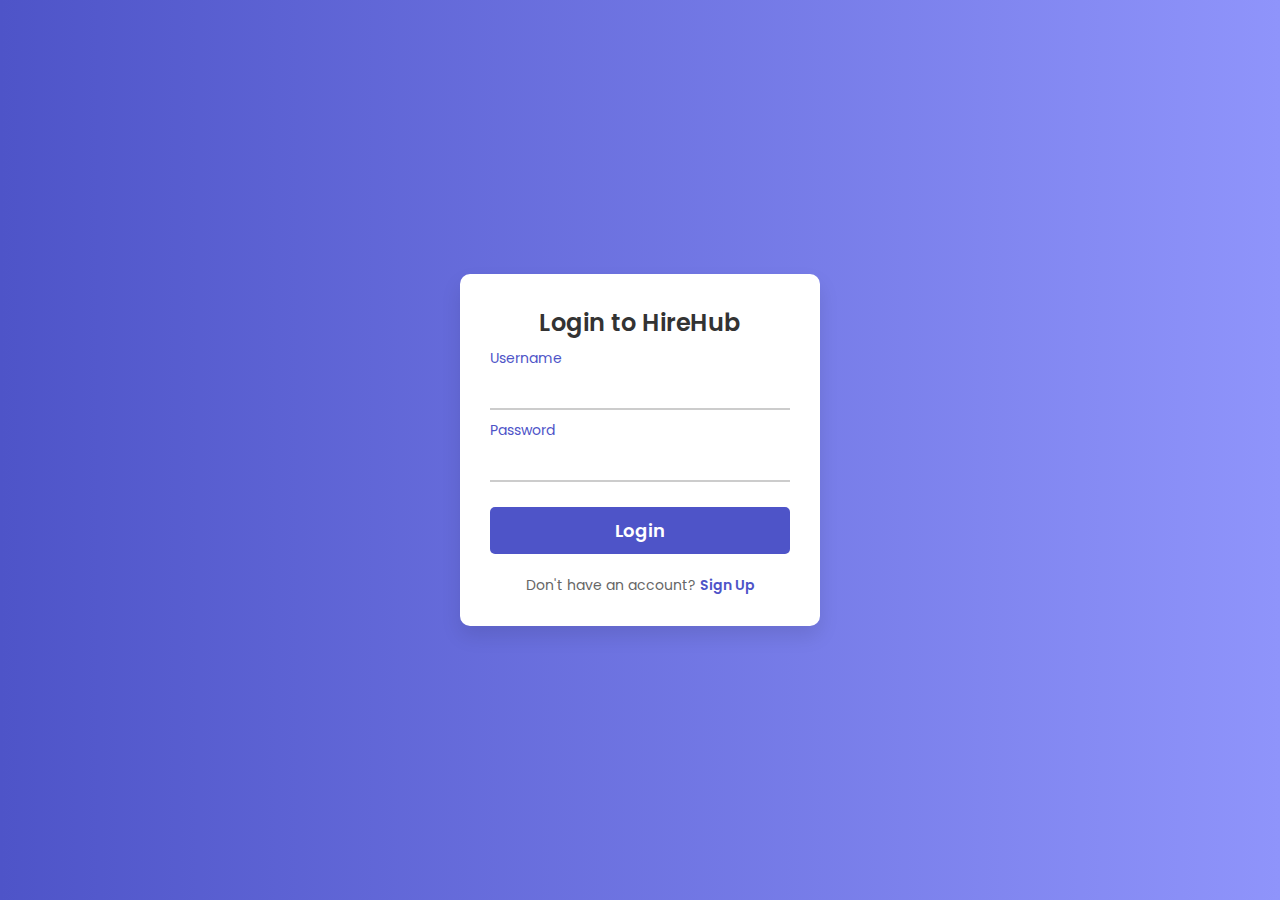
<file: login.html>
<!DOCTYPE html>
<html lang="en">
<head>
    <meta charset="UTF-8">
    <meta name="viewport" content="width=device-width, initial-scale=1.0">
    <title>HireHub - Login</title>
    <link rel="stylesheet" href="styles.css">
    <link href="https://fonts.googleapis.com/css2?family=Poppins:wght@300;400;600&display=swap" rel="stylesheet">
</head>
<body>
    <div class="container">
        <div class="login-box">
            <h2>Login to HireHub</h2>
            <form>
                <div class="input-group">
                    <input type="text" required>
                    <label>Username</label>
                </div>
                <div class="input-group">
                    <input type="password" required>
                    <label>Password</label>
                </div>
                <button type="submit">Login</button>
                <p class="signup-text">Don't have an account? <a href="#">Sign Up</a></p>
            </form>
        </div>
    </div>
</body>
</html>
</file>
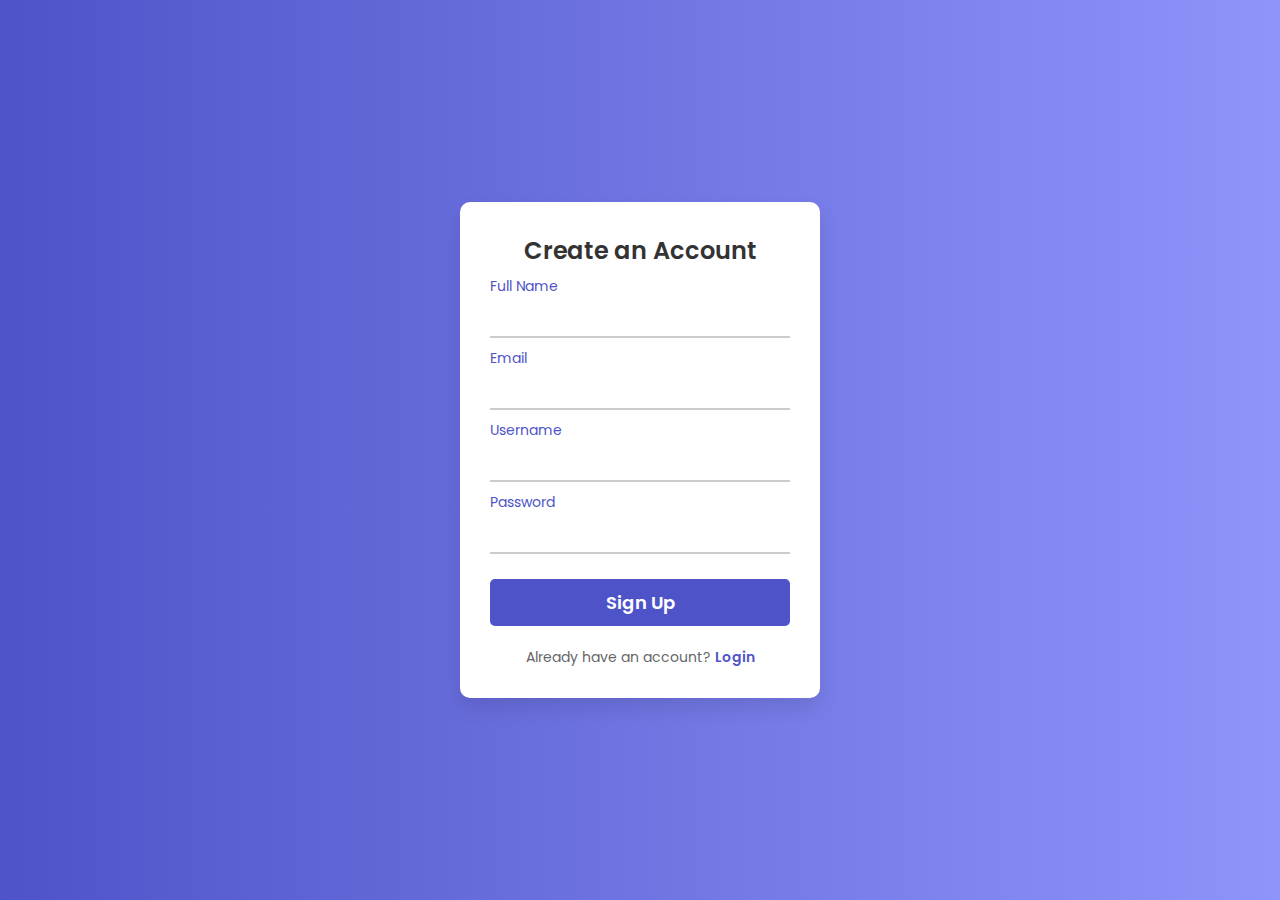
<file: signup.html>
<!DOCTYPE html>
<html lang="en">
<head>
    <meta charset="UTF-8">
    <meta name="viewport" content="width=device-width, initial-scale=1.0">
    <title>HireHub - Sign Up</title>
    <link rel="stylesheet" href="styles.css">
    <link href="https://fonts.googleapis.com/css2?family=Poppins:wght@300;400;600&display=swap" rel="stylesheet">
</head>
<body>
    <div class="container">
        <div class="signup-box">
            <h2>Create an Account</h2>
            <form>
                <div class="input-group">
                    <input type="text" required>
                    <label>Full Name</label>
                </div>
                <div class="input-group">
                    <input type="email" required>
                    <label>Email</label>
                </div>
                <div class="input-group">
                    <input type="text" required>
                    <label>Username</label>
                </div>
                <div class="input-group">
                    <input type="password" required>
                    <label>Password</label>
                </div>
                <button type="submit">Sign Up</button>
                <p class="signup-text">Already have an account? <a href="login.html">Login</a></p>
            </form>
        </div>
    </div>
</body>
</html>
</file>
<file: styles.css>
/* General Styles */
body {
    margin: 0;
    font-family: 'Arial', sans-serif;
    background: linear-gradient(180deg, #6B73FF, #000DFF);
}

header {
    display: flex;
    justify-content: space-between;
    align-items: center;
    background-color: #FFFFFF;
    padding: 10px 50px;
    box-shadow: 0 2px 5px rgba(0, 0, 0, 0.1);
    position: fixed;
    width: 100%;
    top: 0;
}

/* Logo and Title */
.logo-container {
    display: flex;
    align-items: center;
}

.logo {
    width: 40px;
    margin-right: 10px;
}

h1 {
    font-size: 24px;
    color: #007BFF;
    margin: 0;
}






* {
    margin: 0;
    padding: 0;
    box-sizing: border-box;
}

body {
    font-family: Arial, sans-serif;
    line-height: 1.6;
    background-color: #f4f4f4;
}

header {
    background-color: #0073e6;
    color: white;
    padding: 10px 20px;
    display: flex;
    justify-content: space-between;
    align-items: center;
}

.logo-container {
    display: flex;
    align-items: center;
}

.logo {
    width: 50px;
    height: auto;
    margin-right: 10px;
}

.main-nav ul {
    list-style: none;
    display: flex;
}

.main-nav ul li {
    margin-right: 20px;
}

.main-nav ul li a {
    color: white;
    text-decoration: none;
    font-weight: bold;
}

.button-container button {
    padding: 10px 20px;
    border: none;
    background-color: white;
    color: #0073e6;
    cursor: pointer;
    margin-left: 10px;
    border-radius: 5px;
    font-weight: bold;
}

.main-content {
    text-align: center;
    padding: 50px 20px;
}

.search-bar {
    display: flex;
    justify-content: center;
    margin-top: 20px;
}

.search-bar input[type="text"],
.search-bar select {
    padding: 10px;
    margin-right: 10px;
    border-radius: 5px;
    border: 1px solid #ccc;
}

.search-bar .search-btn {
    padding: 10px 20px;
    background-color: #0073e6;
    color: white;
    border: none;
    border-radius: 5px;
    cursor: pointer;
}

.job-categories {
    display: flex;
    flex-wrap: wrap;
    justify-content: center;
    margin: 30px 0;
}

.job-categories .category {
    background-color: white;
    border: 1px solid #ddd;
    border-radius: 8px;
    padding: 15px 20px;
    margin: 10px;
    text-align: center;
    box-shadow: 0px 0px 10px rgba(0, 0, 0, 0.1);
    cursor: pointer;
    transition: background-color 0.3s;
}

.job-categories .category:hover {
    background-color: #0073e6;
    color: white;
}

.job-categories .category img {
    width: 30px;
    height: auto;
    margin-bottom: 10px;
}









.top-companies {
    text-align: center;
    padding: 30px 20px;
    background-color: #f4f4f4;
}

.top-companies h2 {
    margin-bottom: 20px;
    font-size: 24px;
}

.companies-container {
    display: flex;
    justify-content: space-around;
    flex-wrap: wrap;
}

.company-category {
    background-color: white;
    border-radius: 10px;
    padding: 20px;
    width: 18%;
    margin: 10px;
    box-shadow: 0px 4px 10px rgba(0, 0, 0, 0.1);
    text-align: left;
}

.company-category h3 {
    font-size: 18px;
    margin-bottom: 8px;
    font-weight: bold;
    cursor: pointer;
    transition: color 0.3s;
}

.company-category h3:hover {
    color: #0073e6;
}

.company-category p {
    font-size: 14px;
    margin-bottom: 15px;
    color: #666;
}

.company-logos {
    display: flex;
    align-items: center;
    justify-content: space-between;
}

.company-logos img {
    width: 40px;
    height: auto;
    margin: 0 5px;
    transition: transform 0.3s;
}

.company-logos img:hover {
    transform: scale(1.1);
}







/* Navigation */
.main-nav ul {
    list-style-type: none;
    display: flex;
    gap: 40px;
    margin: 0;
    padding: 0;
}

.main-nav a {
    text-decoration: none;
    color: #333;
    font-size: 18px;
}

.main-nav a:hover {
    color: #007BFF;
}

/* Button Styles */
.button-container {
    display: flex;
    gap: 20px;
}

.login-btn {
    background-color: #FFFFFF;
    color: #007BFF;
    border: 2px solid #007BFF;
    padding: 8px 20px;
    cursor: pointer;
    transition: 0.3s;
}

.login-btn:hover {
    background-color: #007BFF;
    color: #FFFFFF;
}

.register-btn {
    background-color: #F05537;
    color: #FFFFFF;
    border: none;
    padding: 8px 20px;
    cursor: pointer;
    transition: 0.3s;
}

.register-btn:hover {
    background-color: #D94429;
}

/* Main Content */
.main-content {
    text-align: center;
    padding: 120px 20px 40px; /* Adjusted for fixed header */
}

.main-content h2 {
    font-size: 36px;
    color: #FFFFFF;
}

.main-content p {
    font-size: 18px;
    color: #CCCCFF;
    margin: 10px 0;
}

/* Search Bar */
.search-bar {
    display: flex;
    justify-content: center;
    gap: 10px;
    margin-top: 20px;
}

.search-bar input[type="text"], .search-bar select {
    padding: 10px;
    font-size: 16px;
    border: 1px solid #ccc;
    border-radius: 5px;
    width: 250px;
}

.search-bar button {
    background-color: #007BFF;
    color: #FFFFFF;
    border: none;
    padding: 10px 20px;
    font-size: 16px;
    cursor: pointer;
    border-radius: 5px;
    transition: 0.3s;
}

.search-bar button:hover {
    background-color: #005BBB;
}

/* Responsive Design */
@media (max-width: 768px) {
    header {
        flex-direction: column;
        padding: 10px 20px;
    }
    .main-nav ul {
        gap: 20px;
    }
    .main-content h2 {
        font-size: 28px;
    }
    .search-bar {
        flex-direction: column;
    }
}











/* login page*/

* {
    margin: 0;
    padding: 0;
    box-sizing: border-box;
    font-family: 'Poppins', sans-serif;
}

body {
    height: 100vh;
    background: linear-gradient(to right, #4e54c8, #8f94fb);
    display: flex;
    justify-content: center;
    align-items: center;
}

.container {
    width: 100%;
    max-width: 400px;
    padding: 20px;
}

.login-box {
    background: white;
    padding: 30px;
    box-shadow: 0 10px 20px rgba(0, 0, 0, 0.1);
    border-radius: 10px;
    text-align: center;
}

h2 {
    margin-bottom: 20px;
    font-weight: 600;
    color: #333;
}

.input-group {
    position: relative;
    margin-bottom: 25px;
    width: 100%;
}

.input-group input {
    width: 100%;
    padding: 10px;
    padding-left: 5px;
    font-size: 16px;
    border: none;
    border-bottom: 2px solid #ccc;
    outline: none;
    transition: 0.3s ease;
}

.input-group input:focus {
    border-bottom: 2px solid #4e54c8;
}

.input-group label {
    position: absolute;
    left: 0;
    top: 50%;
    transform: translateY(-50%);
    font-size: 16px;
    color: #aaa;
    pointer-events: none;
    transition: 0.3s ease;
}

.input-group input:focus ~ label,
.input-group input:not(:placeholder-shown) ~ label {
    top: -5px;
    font-size: 14px;
    color: #4e54c8;
}

button {
    width: 100%;
    padding: 10px;
    border: none;
    background: #4e54c8;
    color: white;
    font-size: 18px;
    font-weight: 600;
    cursor: pointer;
    border-radius: 5px;
    transition: background 0.3s ease;
}

button:hover {
    background: #3e44a8;
}

.signup-text {
    margin-top: 20px;
    font-size: 14px;
    color: #666;
}

.signup-text a {
    color: #4e54c8;
    text-decoration: none;
    font-weight: 600;
}

.signup-text a:hover {
    text-decoration: underline;
}


/* for signup button*/

* {
    margin: 0;
    padding: 0;
    box-sizing: border-box;
    font-family: 'Poppins', sans-serif;
}

body {
    height: 100vh;
    background: linear-gradient(to right, #4e54c8, #8f94fb);
    display: flex;
    justify-content: center;
    align-items: center;
}

.container {
    width: 100%;
    max-width: 400px;
    padding: 20px;
}

.signup-box {
    background: white;
    padding: 30px;
    box-shadow: 0 10px 20px rgba(0, 0, 0, 0.1);
    border-radius: 10px;
    text-align: center;
}

h2 {
    margin-bottom: 20px;
    font-weight: 600;
    color: #333;
}

.input-group {
    position: relative;
    margin-bottom: 25px;
    width: 100%;
}

.input-group input {
    width: 100%;
    padding: 10px;
    padding-left: 5px;
    font-size: 16px;
    border: none;
    border-bottom: 2px solid #ccc;
    outline: none;
    transition: 0.3s ease;
}

.input-group input:focus {
    border-bottom: 2px solid #4e54c8;
}

.input-group label {
    position: absolute;
    left: 0;
    top: 50%;
    transform: translateY(-50%);
    font-size: 16px;
    color: #aaa;
    pointer-events: none;
    transition: 0.3s ease;
}

.input-group input:focus ~ label,
.input-group input:not(:placeholder-shown) ~ label {
    top: -5px;
    font-size: 14px;
    color: #4e54c8;
}

button {
    width: 100%;
    padding: 10px;
    border: none;
    background: #4e54c8;
    color: white;
    font-size: 18px;
    font-weight: 600;
    cursor: pointer;
    border-radius: 5px;
    transition: background 0.3s ease;
}

button:hover {
    background: #3e44a8;
}

.login-text {
    margin-top: 20px;
    font-size: 14px;
    color: #666;
}

.login-text a {
    color: #4e54c8;
    text-decoration: none;
    font-weight: 600;
}

.login-text a:hover {
    text-decoration: underline;
}
</file>
